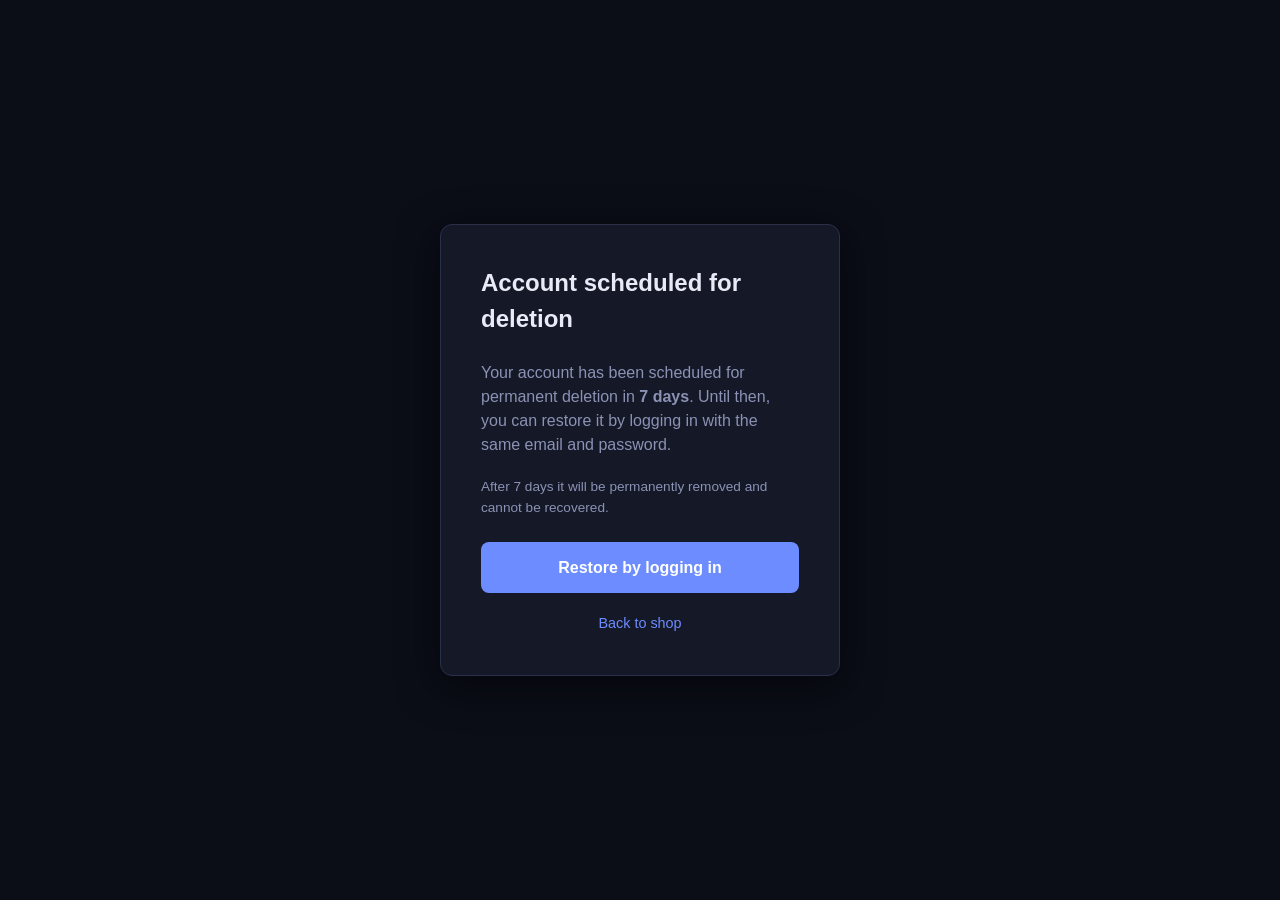
<file: static/account-deleted.html>
<!DOCTYPE html>
<html lang="en" data-theme="dark">
<head>
  <meta charset="UTF-8">
  <meta name="viewport" content="width=device-width, initial-scale=1.0">
  <title>Account scheduled for deletion — SethStore</title>
  <link rel="stylesheet" href="/static/style.css">
</head>
<body class="auth-page">
  <div class="auth-card">
    <h1>Account scheduled for deletion</h1>
    <p class="muted" style="margin-bottom:1.25rem;">
      Your account has been scheduled for permanent deletion in <strong>7 days</strong>.
      Until then, you can restore it by logging in with the same email and password.
    </p>
    <p class="muted small" style="margin-bottom:1.5rem;">
      After 7 days it will be permanently removed and cannot be recovered.
    </p>
    <a href="/login" class="btn-primary" style="display:block;text-align:center;text-decoration:none;">
      Restore by logging in
    </a>
    <p class="link" style="margin-top:1.25rem;">
      <a href="/">Back to shop</a>
    </p>
  </div>
  <script src="/static/auth.js"></script>
</body>
</html>
</file>
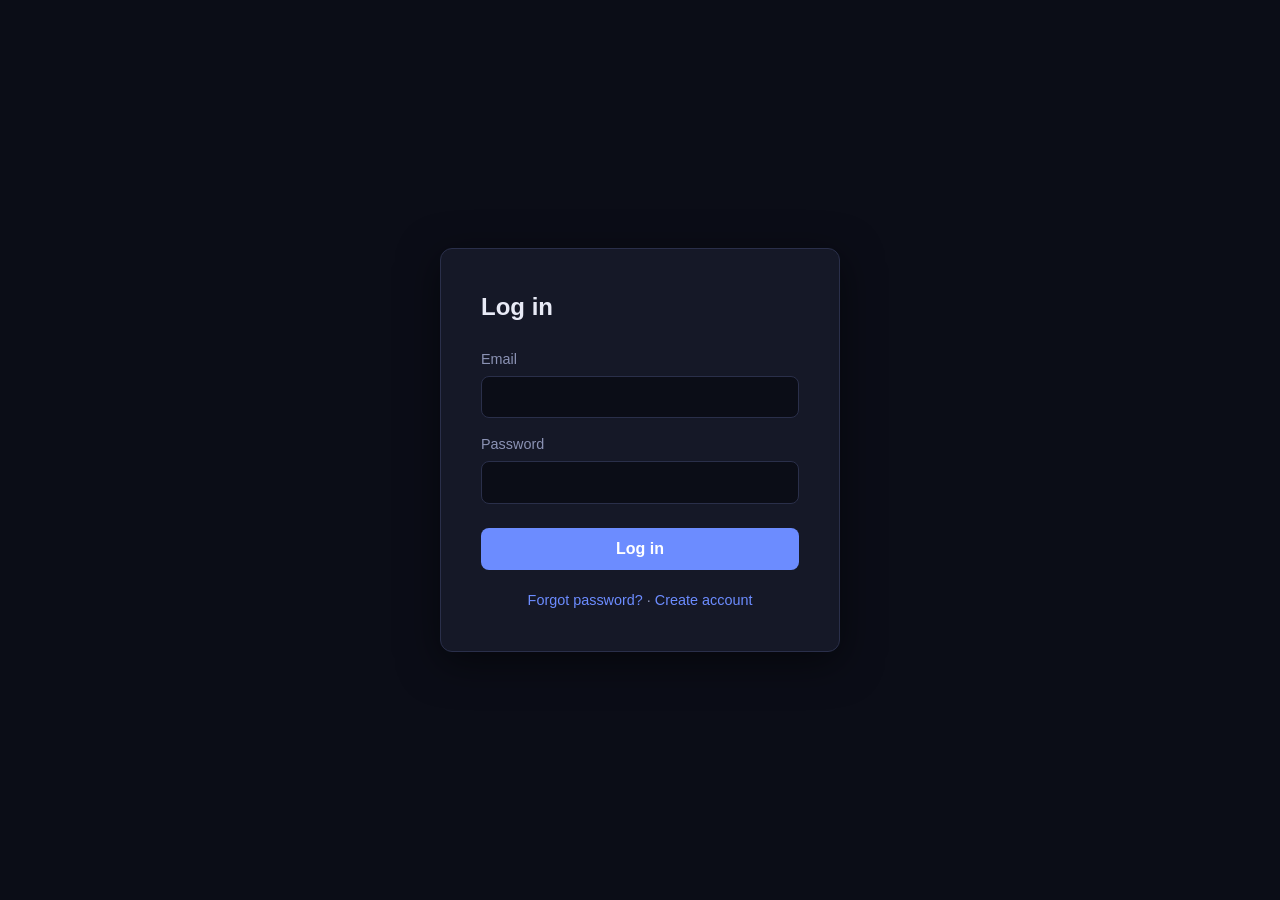
<file: static/login.html>
<!DOCTYPE html>
<html lang="en" data-theme="dark">
<head>
  <meta charset="UTF-8">
  <meta name="viewport" content="width=device-width, initial-scale=1.0">
  <title>Log In — SethStore</title>
  <link rel="stylesheet" href="/static/style.css">
</head>
<body class="auth-page">
  <div class="auth-card">
    <h1>Log in</h1>
    <form id="login-form">
      <label>Email
        <input type="email" id="email" autocomplete="email" required>
      </label>
      <label>Password
        <input type="password" id="password" autocomplete="current-password" required>
      </label>
      <button type="submit" id="submit-btn">Log in</button>
    </form>
    
    <p id="error" class="error" hidden></p>
    <p id="message" class="message" hidden></p>
    <p class="link"><a href="/forgot-password">Forgot password?</a> · <a href="/signup">Create account</a></p>
  </div>
  <div id="restore-panel" hidden>
    <hr style="border:none;border-top:1px solid var(--border);margin:1.25rem 0;">
    <p class="muted small" style="margin-bottom:.75rem;">
      This account is scheduled for deletion. Would you like to restore it now?
    </p>
    <button type="button" id="restore-btn" class="btn-primary" style="width:100%;">
      Restore my account
    </button>
    <p id="restore-msg" class="message small" hidden style="margin-top:.75rem;"></p>
    <p id="restore-err" class="error small" hidden style="margin-top:.75rem;"></p>
  </div>
  <script src="/static/auth.js"></script>
  <script src="/static/login.js"></script>
</body>
</html>
</file>
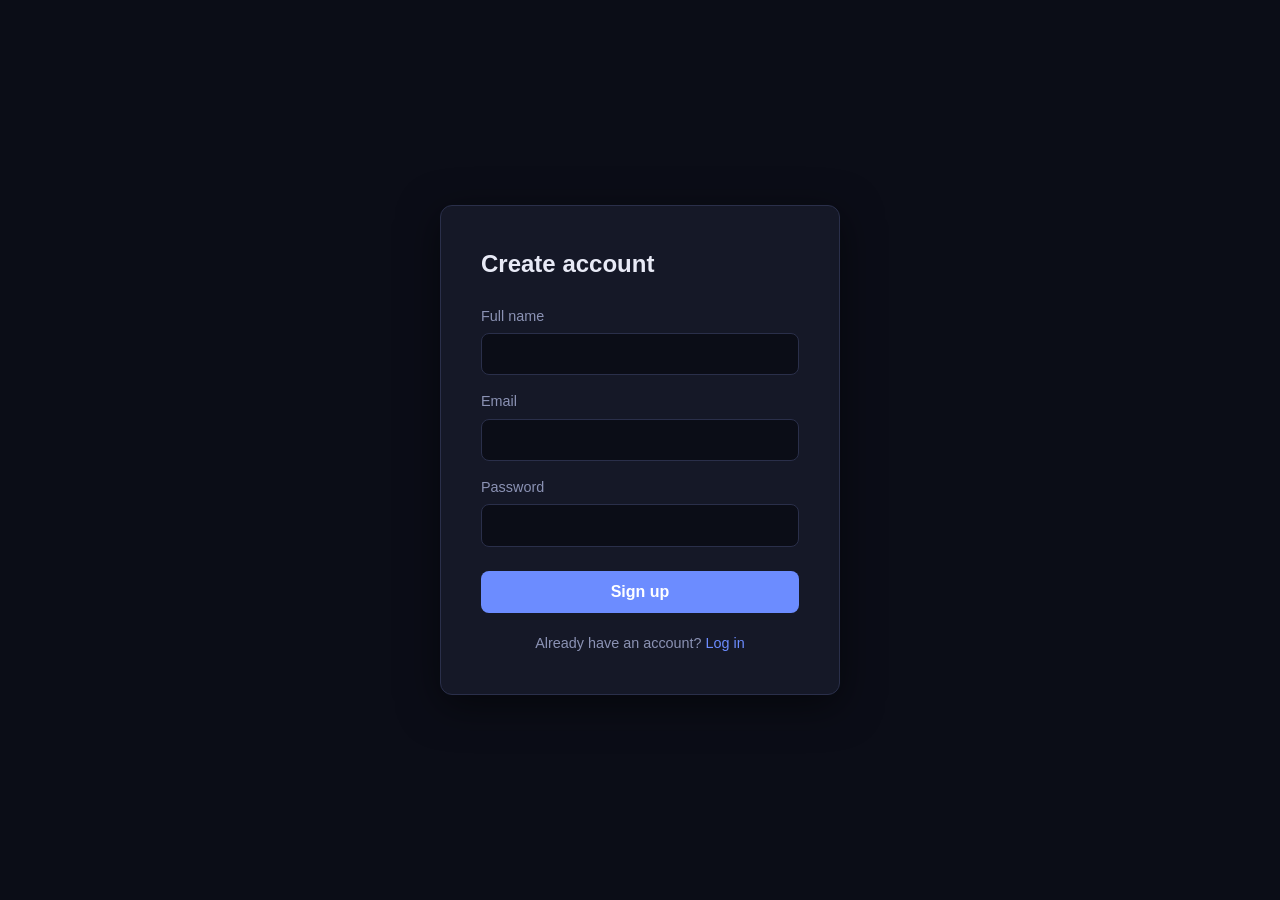
<file: static/signup.html>
<!DOCTYPE html>
<html lang="en" data-theme="dark">
<head>
  <meta charset="UTF-8">
  <meta name="viewport" content="width=device-width, initial-scale=1.0">
  <title>Sign Up — SethStore</title>
  <link rel="stylesheet" href="/static/style.css">
</head>
<body class="auth-page">
  <div class="auth-card">
    <h1>Create account</h1>
    <form id="signup-form">
      <label>Full name
        <input type="text" id="full_name" autocomplete="name" required>
      </label>
      <label>Email
        <input type="email" id="email" autocomplete="email" required>
      </label>
      <label>Password
        <input type="password" id="password" autocomplete="new-password" minlength="10" required>
      </label>
      <button type="submit" id="submit-btn">Sign up</button>
    </form>
    <p id="error" class="error" hidden></p>
    <p class="link">Already have an account? <a href="/login">Log in</a></p>
  </div>
  <script src="/static/auth.js"></script>
</body>
</html>
</file>
<file: static/style.css>
/* ── theme tokens ── */
:root {
  --bg: #f6f7f9;
  --surface: #ffffff;
  --surface-hover: #f0f1f5;
  --border: #e2e4ea;
  --text: #1a1d2b;
  --text-muted: #6b7280;
  --accent: #4f6ef7;
  --accent-hover: #3d5ce0;
  --error: #dc2626;
  --ok: #16a34a;
  --shadow: 0 1px 3px rgba(0,0,0,.08);
  --shadow-lg: 0 10px 40px rgba(0,0,0,.12);
  --radius: 12px;
  --radius-sm: 8px;
  --max-width: 1280px;
  --header-h: 64px;
}

[data-theme="dark"] {
  --bg: #0b0d17;
  --surface: #151827;
  --surface-hover: #1e2135;
  --border: #2a2f4a;
  --text: #e8eaf6;
  --text-muted: #8b92b4;
  --accent: #6c8cff;
  --accent-hover: #5a7aee;
  --error: #ff6c7a;
  --ok: #5ad9a2;
  --shadow: 0 1px 3px rgba(0,0,0,.3);
  --shadow-lg: 0 10px 40px rgba(0,0,0,.5);
}

* { box-sizing: border-box; margin: 0; padding: 0; }

html { scroll-behavior: smooth; }

body {
  font-family: -apple-system, BlinkMacSystemFont, "Segoe UI", Roboto, sans-serif;
  background: var(--bg);
  color: var(--text);
  line-height: 1.5;
  min-height: 100vh;
  -webkit-font-smoothing: antialiased;
}

/* ── header ── */
.site-header {
  position: sticky;
  top: 0;
  z-index: 100;
  background: var(--surface);
  border-bottom: 1px solid var(--border);
  box-shadow: var(--shadow);
}

.header-inner {
  max-width: var(--max-width);
  margin: 0 auto;
  height: var(--header-h);
  display: flex;
  align-items: center;
  justify-content: space-between;
  padding: 0 1.5rem;
}

.brand {
  font-size: 1.4rem;
  font-weight: 800;
  color: var(--text);
  text-decoration: none;
  letter-spacing: -.02em;
}

.header-right {
  display: flex;
  align-items: center;
  gap: .25rem;
}

.icon-btn {
  width: 40px;
  height: 40px;
  display: grid;
  place-items: center;
  background: transparent;
  border: none;
  border-radius: var(--radius-sm);
  color: var(--text-muted);
  cursor: pointer;
  transition: all .15s ease;
  text-decoration: none;
}

.icon-btn:hover:not(:disabled) {
  background: var(--surface-hover);
  color: var(--text);
}

.icon-btn:disabled { opacity: .3; cursor: default; }

.icon-btn svg {
  width: 20px;
  height: 20px;
}

.icon-btn[aria-expanded="true"] {
  background: var(--surface-hover);
  color: var(--text);
}

/* theme icons: show only active */
[data-theme="dark"] .sun { display: none; }
[data-theme="light"] .moon { display: none; }

/* ── dropdown ── */
.dropdown-wrap { position: relative; }

.dropdown {
  position: absolute;
  right: 0;
  top: calc(100% + .5rem);
  min-width: 200px;
  background: var(--surface);
  border: 1px solid var(--border);
  border-radius: var(--radius);
  padding: .4rem;
  box-shadow: var(--shadow-lg);
  animation: dropIn .12s ease;
  z-index: 101;
}

@keyframes dropIn {
  from { opacity: 0; transform: translateY(-4px); }
  to   { opacity: 1; transform: translateY(0); }
}

.dropdown a,
.dropdown button {
  display: flex;
  align-items: center;
  gap: .5rem;
  width: 100%;
  padding: .6rem .8rem;
  border: none;
  border-radius: var(--radius-sm);
  background: none;
  color: var(--text);
  font-size: .9rem;
  cursor: pointer;
  text-decoration: none;
  transition: background .1s;
}

.dropdown a:hover,
.dropdown button:hover {
  background: var(--surface-hover);
}

.dropdown hr {
  border: none;
  border-top: 1px solid var(--border);
  margin: .35rem 0;
}

.dropdown .muted {
  padding: .5rem .8rem .25rem;
  font-size: .8rem;
  color: var(--text-muted);
}

/* ── search bar ── */
.search-bar {
  border-top: 1px solid var(--border);
  background: var(--surface);
  animation: slideDown .15s ease;
}

@keyframes slideDown {
  from { opacity: 0; max-height: 0; }
  to   { opacity: 1; max-height: 80px; }
}

.search-inner {
  max-width: var(--max-width);
  margin: 0 auto;
  padding: .75rem 1.5rem;
  display: flex;
  align-items: center;
  gap: .75rem;
}

.search-inner svg {
  color: var(--text-muted);
  flex-shrink: 0;
}

.search-inner input {
  flex: 1;
  background: transparent;
  border: none;
  color: var(--text);
  font-size: 1rem;
  outline: none;
}

.search-inner input::placeholder {
  color: var(--text-muted);
}

/* ── shop ── */
.shop {
  max-width: var(--max-width);
  margin: 0 auto;
  padding: 2rem 1.5rem 4rem;
}

.welcome {
  font-size: 1.1rem;
  color: var(--text-muted);
  margin-bottom: 1.5rem;
}

.welcome strong {
  color: var(--text);
  font-weight: 600;
}

/* ── product grid ── */
.grid {
  display: grid;
  grid-template-columns: repeat(auto-fill, minmax(260px, 1fr));
  gap: 1.5rem;
}

.product-card {
  display: block;
  color: inherit;
  text-decoration: none;
  background: var(--surface);
  border: 1px solid var(--border);
  border-radius: var(--radius);
  overflow: hidden;
  transition: transform .15s ease, box-shadow .15s ease;
  cursor: pointer;
}

.product-card:hover {
  transform: translateY(-2px);
  box-shadow: var(--shadow-lg);
}

.product-card .img-wrap {
  aspect-ratio: 1;
  background: var(--bg);
  display: grid;
  place-items: center;
  color: var(--text-muted);
  font-size: .85rem;
  overflow: hidden;
}

.product-card img {
  width: 100%;
  height: 100%;
  object-fit: cover;
  transition: transform .3s ease;
}

.product-card:hover img {
  transform: scale(1.03);
}

.product-card .body {
  padding: 1rem;
  display: flex;
  flex-direction: column;
  gap: .2rem;
}

.product-card .name {
  font-weight: 600;
  font-size: .95rem;
  line-height: 1.35;
  display: -webkit-box;
  -webkit-line-clamp: 2;
  -webkit-box-orient: vertical;
  overflow: hidden;
}

.product-card .price {
  color: var(--accent);
  font-weight: 700;
  font-size: 1.05rem;
  margin-top: .15rem;
}

.product-card .meta {
  font-size: .8rem;
  color: var(--text-muted);
  margin-top: .1rem;
}

.stock-out { color: var(--error); font-weight: 500; }
.stock-ok  { color: var(--ok); font-weight: 500; }

/* ── buttons ── */
.btn-secondary {
  padding: .65rem 1.5rem;
  border: 1px solid var(--border);
  border-radius: var(--radius-sm);
  background: var(--surface);
  color: var(--text);
  font-size: .9rem;
  font-weight: 500;
  cursor: pointer;
  transition: all .15s;
}

.btn-secondary:hover {
  background: var(--surface-hover);
  border-color: var(--text-muted);
}

.btn-primary {
  padding: .85rem 1.5rem;
  border: none;
  border-radius: var(--radius-sm);
  background: var(--accent);
  color: #fff;
  font-size: 1rem;
  font-weight: 600;
  cursor: pointer;
  transition: background .15s;
}

.btn-primary:hover:not(:disabled) { background: var(--accent-hover); }
.btn-primary:disabled { opacity: .5; cursor: default; }

/* ── messages ── */
.error { color: var(--error); }
.message { color: var(--ok); }
.center { text-align: center; }

/* ── auth pages ── */
.auth-page {
  display: grid;
  place-items: center;
  min-height: 100vh;
  padding: 1.5rem;
}

.auth-card {
  background: var(--surface);
  border: 1px solid var(--border);
  border-radius: var(--radius);
  padding: 2.5rem;
  width: 100%;
  max-width: 400px;
  box-shadow: var(--shadow-lg);
}

.auth-card h1 {
  font-size: 1.5rem;
  margin-bottom: 1.5rem;
}

.auth-card label {
  display: block;
  margin-bottom: 1rem;
  font-size: .9rem;
  color: var(--text-muted);
  font-weight: 500;
}

.auth-card input {
  display: block;
  width: 100%;
  margin-top: .35rem;
  padding: .7rem .85rem;
  border: 1px solid var(--border);
  border-radius: var(--radius-sm);
  background: var(--bg);
  color: var(--text);
  font-size: 1rem;
  transition: border-color .15s, box-shadow .15s;
}

.auth-card input:focus {
  outline: none;
  border-color: var(--accent);
  box-shadow: 0 0 0 3px color-mix(in srgb, var(--accent) 15%, transparent);
}

.auth-card button[type="submit"] {
  width: 100%;
  padding: .75rem;
  border: none;
  border-radius: var(--radius-sm);
  background: var(--accent);
  color: #fff;
  font-size: 1rem;
  font-weight: 600;
  cursor: pointer;
  transition: background .15s;
  margin-top: .5rem;
}

.auth-card button[type="submit"]:hover {
  background: var(--accent-hover);
}

.auth-card button[type="submit"]:disabled {
  opacity: .5;
  cursor: default;
}

.auth-card .link {
  text-align: center;
  margin-top: 1.25rem;
  font-size: .9rem;
  color: var(--text-muted);
}

.auth-card .link a {
  color: var(--accent);
  text-decoration: none;
  font-weight: 500;
}

.auth-card .link a:hover {
  text-decoration: underline;
}

.auth-card .error,
.auth-card .message {
  margin-top: .75rem;
  font-size: .9rem;
}

/* ── product detail page ── */
.product-detail {
  max-width: var(--max-width);
  margin: 0 auto;
  padding: 2rem 1.5rem 4rem;
}

.back-link {
  display: inline-block;
  margin-bottom: 1.5rem;
  color: var(--text-muted);
  text-decoration: none;
  font-size: .9rem;
  transition: color .15s;
}

.back-link:hover { color: var(--text); }

.product-view {
  display: grid;
  grid-template-columns: minmax(0, 1fr) minmax(0, 1fr);
  gap: 3rem;
  align-items: start;
}

.product-media {
  display: flex;
  flex-direction: column;
  gap: 1rem;
}

.product-main-img {
  aspect-ratio: 1;
  background: var(--surface);
  border: 1px solid var(--border);
  border-radius: var(--radius);
  overflow: hidden;
  display: grid;
  place-items: center;
  color: var(--text-muted);
}

.product-main-img img {
  width: 100%;
  height: 100%;
  object-fit: cover;
}

.thumbs {
  display: flex;
  gap: .6rem;
  flex-wrap: wrap;
}

.thumb {
  width: 72px;
  height: 72px;
  border: 2px solid var(--border);
  border-radius: var(--radius-sm);
  overflow: hidden;
  padding: 0;
  background: var(--surface);
  cursor: pointer;
  transition: border-color .15s;
}

.thumb img {
  width: 100%;
  height: 100%;
  object-fit: cover;
}

.thumb:hover { border-color: var(--text-muted); }
.thumb.active { border-color: var(--accent); }

.product-info {
  display: flex;
  flex-direction: column;
  gap: .75rem;
}

.product-category {
  font-size: .8rem;
  text-transform: uppercase;
  letter-spacing: .08em;
  color: var(--text-muted);
  font-weight: 600;
}

.product-title {
  font-size: 1.75rem;
  line-height: 1.2;
  font-weight: 700;
}

.product-price {
  font-size: 1.75rem;
  font-weight: 700;
  color: var(--accent);
}

.product-stock {
  font-size: .9rem;
  font-weight: 500;
}

.product-desc {
  margin-top: 1rem;
  padding-top: 1.25rem;
  border-top: 1px solid var(--border);
}

.product-desc h2 {
  font-size: 1rem;
  font-weight: 600;
  margin-bottom: .5rem;
}

.product-desc p {
  color: var(--text-muted);
  font-size: .95rem;
  line-height: 1.6;
}

.product-actions {
  display: flex;
  gap: .75rem;
  margin-top: 1.5rem;
  flex-wrap: wrap;
}

.product-actions .btn-primary {
  flex: 1;
  min-width: 160px;
}

.product-actions .btn-secondary {
  flex: 1;
  min-width: 160px;
}

/* ── responsive ── */
@media (max-width: 640px) {
  :root { --header-h: 56px; }
  .header-inner { padding: 0 1rem; }
  .shop { padding: 1.25rem 1rem 3rem; }
  .grid { grid-template-columns: repeat(2, 1fr); gap: 1rem; }
  .auth-card { padding: 1.75rem; }
}

@media (max-width: 380px) {
  .grid { grid-template-columns: 1fr; }
}

@media (max-width: 800px) {
  .product-view {
    grid-template-columns: 1fr;
    gap: 1.5rem;
  }
  .product-title { font-size: 1.4rem; }
  .product-price { font-size: 1.4rem; }
}
/* ── account settings page ── */
.account {
  max-width: 720px;
  margin: 0 auto;
  padding: 2.5rem 1.5rem 4rem;
}

.account-title {
  font-size: 1.6rem;
  font-weight: 700;
  margin-bottom: 1.5rem;
}

.card {
  background: var(--surface);
  border: 1px solid var(--border);
  border-radius: var(--radius);
  padding: 1.5rem;
  margin-bottom: 1.5rem;
  box-shadow: var(--shadow);
}

.card h2 {
  font-size: 1.05rem;
  font-weight: 600;
  margin-bottom: 1rem;
}

.field-grid {
  display: grid;
  grid-template-columns: repeat(2, minmax(0, 1fr));
  gap: 1rem;
}

.field { display: flex; flex-direction: column; gap: .35rem; }
.field-wide { grid-column: 1 / -1; }

.field-label {
  font-size: .85rem;
  color: var(--text-muted);
  font-weight: 500;
}

.field input {
  padding: .7rem .85rem;
  border: 1px solid var(--border);
  border-radius: var(--radius-sm);
  background: var(--bg);
  color: var(--text);
  font-size: .95rem;
  transition: border-color .15s, box-shadow .15s;
}

.field input:focus {
  outline: none;
  border-color: var(--accent);
  box-shadow: 0 0 0 3px color-mix(in srgb, var(--accent) 15%, transparent);
}

.field input:disabled {
  opacity: .6;
  cursor: not-allowed;
}

.form-actions {
  display: flex;
  align-items: center;
  gap: 1rem;
  margin-top: 1.25rem;
  flex-wrap: wrap;
}

.form-actions .btn-primary {
  min-width: 160px;
}

.form-status {
  font-size: .9rem;
  font-weight: 500;
}

.form-status.ok    { color: var(--ok); }
.form-status.error { color: var(--error); }

.muted   { color: var(--text-muted); }
.small   { font-size: .85rem; margin-top: .75rem; }

@media (max-width: 640px) {
  .account { padding: 1.5rem 1rem 3rem; }
  .field-grid { grid-template-columns: 1fr; }
}
/* ── danger zone ── */
.danger-zone h2 { color: var(--error); }

.btn-danger {
  padding: .75rem 1.5rem;
  border: 1px solid var(--error);
  border-radius: var(--radius-sm);
  background: transparent;
  color: var(--error);
  font-size: .95rem;
  font-weight: 600;
  cursor: pointer;
  transition: background .15s, color .15s;
}

.btn-danger:hover:not(:disabled) {
  background: var(--error);
  color: #fff;
}

.btn-danger:disabled {
  opacity: .5;
  cursor: default;
}

/* ── modal ── */
.modal {
  position: fixed;
  inset: 0;
  z-index: 200;
  display: grid;
  place-items: center;
  padding: 1.5rem;
}

.modal-backdrop {
  position: absolute;
  inset: 0;
  background: rgba(0, 0, 0, .6);
  backdrop-filter: blur(2px);
}

.modal-card {
  position: relative;
  background: var(--surface);
  border: 1px solid var(--border);
  border-radius: var(--radius);
  padding: 1.75rem;
  width: 100%;
  max-width: 420px;
  box-shadow: var(--shadow-lg);
  animation: dropIn .15s ease;
}

.modal-card h3 {
  font-size: 1.15rem;
  font-weight: 700;
  margin-bottom: .5rem;
}

.modal-card .field {
  display: flex;
  flex-direction: column;
  gap: .35rem;
  margin-top: 1rem;
}

.modal-card .field input {
  padding: .7rem .85rem;
  border: 1px solid var(--border);
  border-radius: var(--radius-sm);
  background: var(--bg);
  color: var(--text);
  font-size: .95rem;
}

.modal-card .field input:focus {
  outline: none;
  border-color: var(--accent);
  box-shadow: 0 0 0 3px color-mix(in srgb, var(--accent) 15%, transparent);
}

.modal-actions {
  display: flex;
  justify-content: flex-end;
  gap: .75rem;
  margin-top: 1.25rem;
}

.small { font-size: .85rem; }
[hidden] { display: none !important; }


/* ── cart badge ── */
.cart-btn { position: relative; }

.cart-badge {
  position: absolute;
  top: 4px;
  right: 4px;
  min-width: 18px;
  height: 18px;
  padding: 0 5px;
  border-radius: 9px;
  background: var(--error);
  color: #fff;
  font-size: .7rem;
  font-weight: 700;
  line-height: 18px;
  text-align: center;
  pointer-events: none;
}

/* ── cart message on product page ── */
.cart-msg {
  margin-top: 1rem;
  font-size: .9rem;
  font-weight: 500;
}
.cart-msg.ok    { color: var(--ok); }
.cart-msg.error { color: var(--error); }

/* ── cart page ── */
.cart-page {
  max-width: 960px;
  margin: 0 auto;
  padding: 2.5rem 1.5rem 4rem;
}

.cart-title {
  font-size: 1.75rem;
  font-weight: 700;
  margin-bottom: 1.5rem;
}

.cart-empty {
  text-align: center;
  padding: 4rem 1rem;
  display: flex;
  flex-direction: column;
  align-items: center;
  gap: 1rem;
}

.cart-empty .btn-primary {
  display: inline-block;
  text-decoration: none;
  min-width: 200px;
  text-align: center;
}

.cart-warning {
  padding: .85rem 1rem;
  border: 1px solid var(--error);
  border-radius: var(--radius-sm);
  background: color-mix(in srgb, var(--error) 12%, transparent);
  color: var(--error);
  font-size: .9rem;
  margin-bottom: 1rem;
}

.cart-list {
  list-style: none;
  padding: 0;
  margin: 0 0 1.5rem;
  border: 1px solid var(--border);
  border-radius: var(--radius);
  background: var(--surface);
  overflow: hidden;
}

.cart-line {
  display: grid;
  grid-template-columns: 80px 1fr auto auto auto;
  align-items: center;
  gap: 1rem;
  padding: 1rem;
  border-bottom: 1px solid var(--border);
}

.cart-line:last-child { border-bottom: none; }

.cart-line.unavailable { opacity: .6; }

.cart-line-img {
  width: 80px;
  height: 80px;
  border-radius: var(--radius-sm);
  overflow: hidden;
  background: var(--bg);
  display: grid;
  place-items: center;
  text-decoration: none;
  color: var(--text-muted);
}

.cart-line-img img {
  width: 100%;
  height: 100%;
  object-fit: cover;
}

.cart-line-info {
  display: flex;
  flex-direction: column;
  gap: .2rem;
  min-width: 0;
}

.cart-line-name {
  color: var(--text);
  text-decoration: none;
  font-weight: 600;
  font-size: .95rem;
  overflow: hidden;
  text-overflow: ellipsis;
  white-space: nowrap;
}

.cart-line-name:hover { color: var(--accent); }

.cart-line-qty {
  display: flex;
  align-items: center;
  gap: .25rem;
  border: 1px solid var(--border);
  border-radius: var(--radius-sm);
  overflow: hidden;
}

.qty-btn {
  width: 32px;
  height: 36px;
  border: none;
  background: transparent;
  color: var(--text);
  font-size: 1.1rem;
  font-weight: 600;
  cursor: pointer;
  transition: background .15s;
}

.qty-btn:hover:not(:disabled) { background: var(--surface-hover); }
.qty-btn:disabled { opacity: .35; cursor: default; }

.cart-line-qty input {
  width: 48px;
  height: 36px;
  border: none;
  background: transparent;
  color: var(--text);
  text-align: center;
  font-size: .95rem;
  font-weight: 600;
  -moz-appearance: textfield;
}

.cart-line-qty input::-webkit-outer-spin-button,
.cart-line-qty input::-webkit-inner-spin-button {
  -webkit-appearance: none;
  margin: 0;
}

.cart-line-qty input:focus { outline: none; background: var(--surface-hover); }

.cart-line-subtotal {
  font-weight: 700;
  font-size: .95rem;
  color: var(--text);
  white-space: nowrap;
}

.cart-line-remove {
  width: 32px;
  height: 32px;
  border: none;
  border-radius: var(--radius-sm);
  background: transparent;
  color: var(--text-muted);
  font-size: 1.3rem;
  line-height: 1;
  cursor: pointer;
  transition: all .15s;
}

.cart-line-remove:hover {
  background: color-mix(in srgb, var(--error) 15%, transparent);
  color: var(--error);
}

.cart-summary {
  display: flex;
  flex-direction: column;
  gap: .75rem;
  padding: 1.25rem 1.5rem;
  border: 1px solid var(--border);
  border-radius: var(--radius);
  background: var(--surface);
}

.cart-summary-row {
  display: flex;
  justify-content: space-between;
  align-items: baseline;
  font-size: 1.1rem;
}

.cart-summary-row strong { font-size: 1.35rem; color: var(--accent); }

.cart-checkout {
  width: 100%;
  padding: .9rem;
  margin-top: .5rem;
}

@media (max-width: 640px) {
  .cart-line {
    grid-template-columns: 64px 1fr auto;
    grid-template-areas:
      "img info remove"
      "img qty  sub";
    row-gap: .5rem;
  }
  .cart-line-img { grid-area: img; width: 64px; height: 64px; }
  .cart-line-info { grid-area: info; }
  .cart-line-qty { grid-area: qty; justify-self: start; }
  .cart-line-subtotal { grid-area: sub; justify-self: end; }
  .cart-line-remove { grid-area: remove; justify-self: end; }
}
/* ── checkout page ── */
.checkout-page,
.orders-page,
.order-page {
  max-width: 720px;
  margin: 0 auto;
  padding: 2.5rem 1.5rem 4rem;
}

.checkout-title,
.orders-title {
  font-size: 1.75rem;
  font-weight: 700;
  margin-bottom: 1.5rem;
}

.checkout-items {
  list-style: none;
  padding: 0;
  margin: 0 0 1rem;
}

.checkout-item {
  display: grid;
  grid-template-columns: auto 1fr auto;
  gap: .75rem;
  padding: .5rem 0;
  border-bottom: 1px solid var(--border);
  font-size: .95rem;
}

.checkout-item:last-child { border-bottom: none; }

.checkout-item-qty { color: var(--text-muted); font-weight: 600; }
.checkout-item-name { color: var(--text); }
.checkout-item-subtotal { font-weight: 600; white-space: nowrap; }

.checkout-subtotal {
  display: flex;
  justify-content: space-between;
  align-items: baseline;
  padding-top: 1rem;
  border-top: 1px solid var(--border);
  font-size: 1.1rem;
}

.checkout-subtotal strong {
  font-size: 1.35rem;
  color: var(--accent);
}

.checkout-address p { margin: .1rem 0; }

.checkout-edit-link {
  display: inline-block;
  margin-top: .75rem;
  font-size: .9rem;
  color: var(--accent);
  text-decoration: none;
}

.checkout-edit-link:hover { text-decoration: underline; }

/* payment options */
.pay-options {
  display: flex;
  flex-direction: column;
  gap: .75rem;
}

.pay-option {
  display: flex;
  gap: .75rem;
  align-items: flex-start;
  padding: 1rem;
  border: 1px solid var(--border);
  border-radius: var(--radius-sm);
  cursor: pointer;
  transition: border-color .15s, background .15s;
}

.pay-option:hover { border-color: var(--text-muted); }

.pay-option input[type="radio"] {
  margin-top: .2rem;
  accent-color: var(--accent);
}

.pay-option-body {
  display: flex;
  flex-direction: column;
  gap: .15rem;
}

.pay-option.disabled {
  opacity: .5;
  cursor: not-allowed;
}

.pay-option.disabled:hover { border-color: var(--border); }

/* place order */
.checkout-actions-card { padding: 1.25rem 1.5rem; }

.checkout-place-btn {
  width: 100%;
  padding: .95rem;
  font-size: 1rem;
}

/* ── orders list ── */
.orders-list {
  list-style: none;
  padding: 0;
  margin: 0;
  display: flex;
  flex-direction: column;
  gap: .75rem;
}

.order-card {
  background: var(--surface);
  border: 1px solid var(--border);
  border-radius: var(--radius);
  overflow: hidden;
  transition: transform .15s, box-shadow .15s;
}

.order-card:hover {
  transform: translateY(-1px);
  box-shadow: var(--shadow-lg);
}

.order-card-link {
  display: block;
  padding: 1rem 1.25rem;
  color: inherit;
  text-decoration: none;
}

.order-card-head,
.order-card-body,
.order-card-foot {
  display: flex;
  justify-content: space-between;
  align-items: center;
  gap: .75rem;
}

.order-card-body { margin: .5rem 0; }
.order-card-foot { margin-top: .25rem; }

.order-code { font-weight: 700; font-size: .95rem; }

.order-subtotal { font-size: 1.05rem; font-weight: 700; color: var(--accent); }

.order-arrow { color: var(--text-muted); transition: transform .15s; }
.order-card:hover .order-arrow { transform: translateX(3px); color: var(--accent); }

/* status pills */
.status-pill {
  display: inline-block;
  padding: .2rem .6rem;
  border-radius: 999px;
  font-size: .75rem;
  font-weight: 600;
  text-transform: capitalize;
  background: var(--surface-hover);
  color: var(--text-muted);
}

.status-pending                { background: color-mix(in srgb, #f59e0b 20%, transparent); color: #b45309; }
.status-awaiting_confirmation  { background: color-mix(in srgb, #f59e0b 20%, transparent); color: #b45309; }
.status-approved               { background: color-mix(in srgb, #3b82f6 20%, transparent); color: #1d4ed8; }
.status-shipped                { background: color-mix(in srgb, #8b5cf6 20%, transparent); color: #6d28d9; }
.status-delivered              { background: color-mix(in srgb, var(--ok) 20%, transparent); color: var(--ok); }
.status-cancelled              { background: color-mix(in srgb, var(--error) 15%, transparent); color: var(--error); }
.status-rejected               { background: color-mix(in srgb, var(--error) 15%, transparent); color: var(--error); }

[data-theme="dark"] .status-pending,
[data-theme="dark"] .status-awaiting_confirmation { color: #fbbf24; }
[data-theme="dark"] .status-approved { color: #60a5fa; }
[data-theme="dark"] .status-shipped { color: #a78bfa; }

/* ── order detail ── */
.order-head {
  display: flex;
  align-items: center;
  justify-content: space-between;
  gap: 1rem;
  margin-bottom: 1rem;
}

.order-head h1 { font-size: 1.5rem; font-weight: 700; }

.order-banner {
  padding: .85rem 1rem;
  border-radius: var(--radius-sm);
  font-size: .9rem;
  margin-bottom: 1rem;
}

.order-banner.ok {
  background: color-mix(in srgb, var(--ok) 15%, transparent);
  border: 1px solid var(--ok);
  color: var(--ok);
}

.order-banner.cancelled,
.order-banner.rejected {
  background: color-mix(in srgb, var(--error) 12%, transparent);
  border: 1px solid var(--error);
  color: var(--error);
}

.bank-details {
  display: grid;
  grid-template-columns: repeat(2, 1fr);
  gap: .75rem 1rem;
  margin-top: 1rem;
  padding: 1rem;
  background: var(--bg);
  border-radius: var(--radius-sm);
}

.bank-details > div { display: flex; flex-direction: column; gap: .15rem; }

/* timeline */
.order-timeline {
  list-style: none;
  padding: 0;
  margin: 0;
  display: flex;
  flex-direction: column;
  gap: .75rem;
}

.timeline-step {
  display: grid;
  grid-template-columns: 16px 1fr auto;
  align-items: center;
  gap: .75rem;
  color: var(--text-muted);
}

.timeline-step.done { color: var(--text); }

.timeline-dot {
  width: 12px;
  height: 12px;
  border-radius: 50%;
  background: var(--border);
  display: block;
}

.timeline-step.done .timeline-dot { background: var(--accent); }

.timeline-label { font-weight: 500; font-size: .9rem; }

.order-actions-row {
  display: flex;
  gap: .75rem;
  flex-wrap: wrap;
}

.order-actions-row .btn-primary,
.order-actions-row .btn-danger { flex: 1; min-width: 140px; }

@media (max-width: 640px) {
  .bank-details { grid-template-columns: 1fr; }
}
</file>
